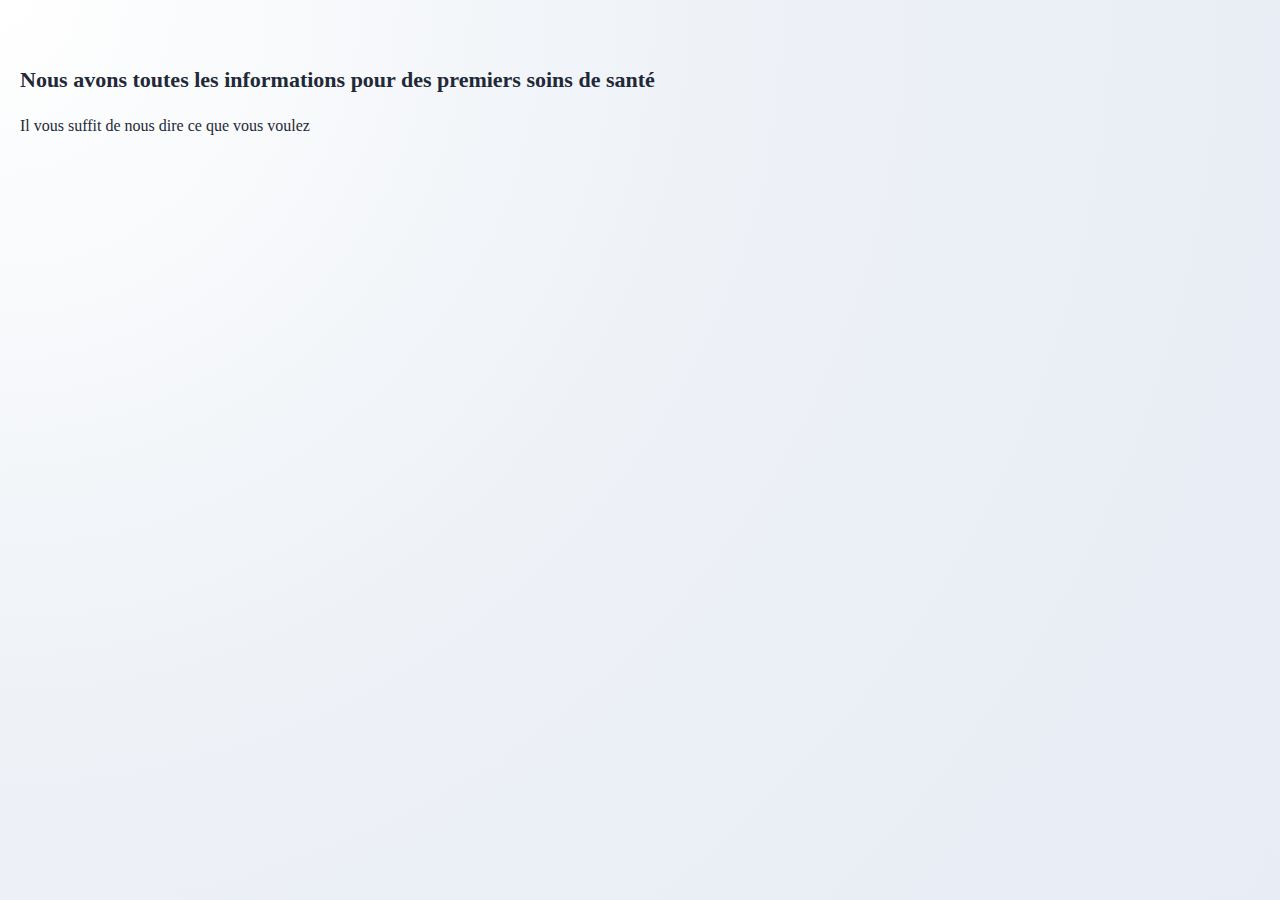
<file: Premiers-Soins.html>
<!DOCTYPE html>
<html lang="fr">
<head>
    <meta charset="UTF-8">
    <meta name="viewport" content="width=device-width, initial-scale=1.0">
    <title>Premiers soins</title>
    <link rel="stylesheet" href="style.css">
</head>
<body>
    <h2>Nous avons toutes les informations pour des premiers soins de santé</h2>
    <p>Il vous suffit de nous dire ce que vous voulez</p>

</body>
</html>
</file>
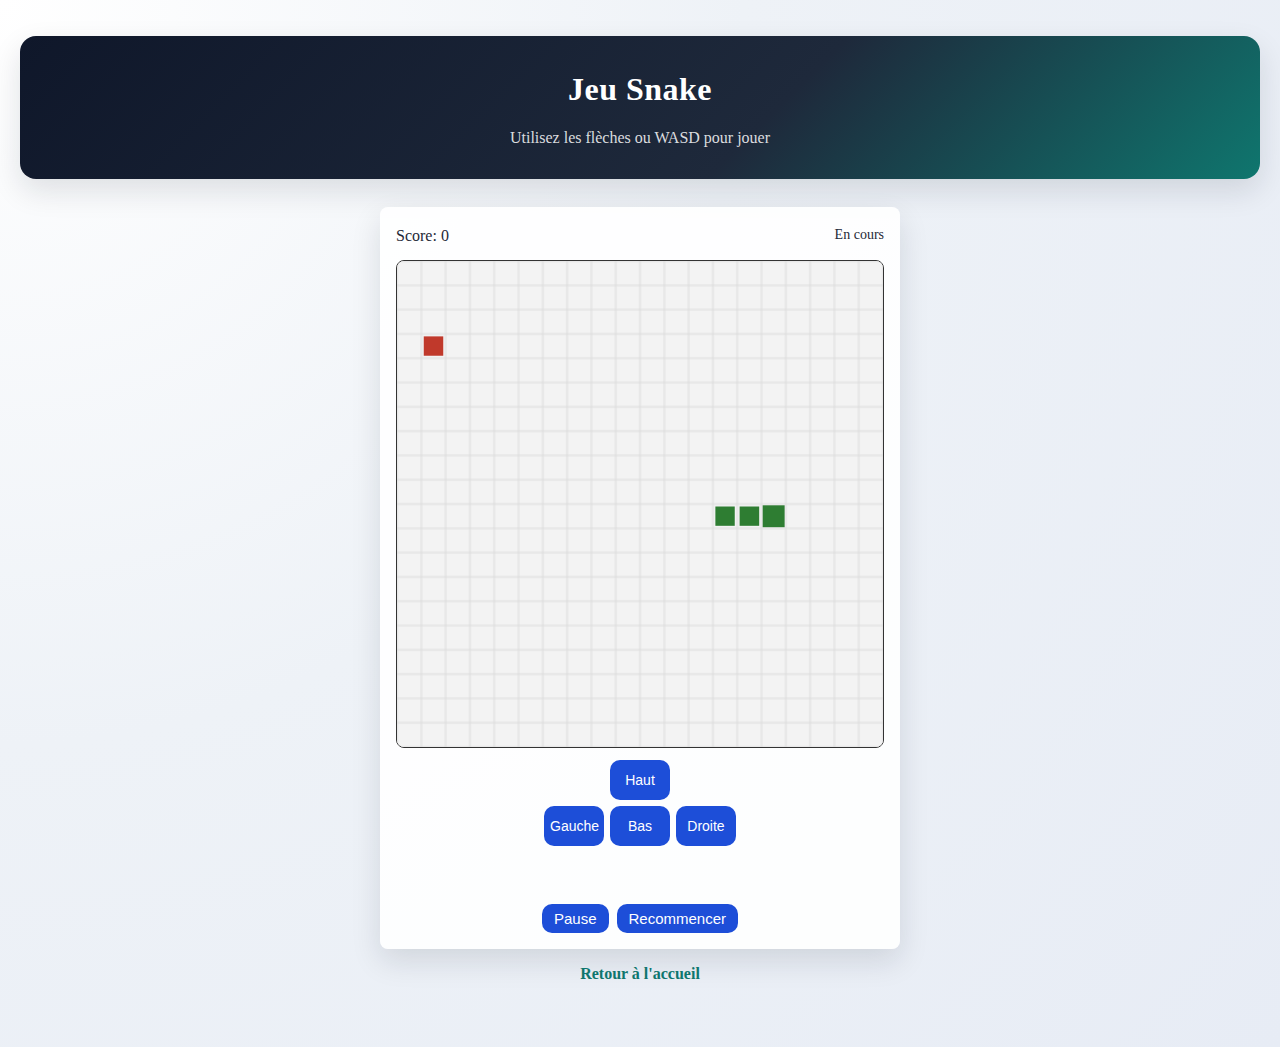
<file: Snake.html>
<!DOCTYPE html>
<html lang="fr">
<head>
    <meta charset="UTF-8">
    <meta name="viewport" content="width=device-width, initial-scale=1.0">
    <title>Jeu Snake</title>
    <link rel="stylesheet" href="style.css">
    <style>
        .game-wrap {
            background: rgba(255, 255, 255, 0.9);
            border-radius: 8px;
            padding: 16px;
            max-width: 520px;
            margin: 0 auto;
        }
        .game-header {
            display: flex;
            justify-content: space-between;
            align-items: center;
            margin-bottom: 12px;
        }
        .status {
            font-size: 14px;
        }
        canvas {
            display: block;
            width: 100%;
            height: auto;
            background: #f3f3f3;
            border: 1px solid #333;
        }
        .controls {
            display: grid;
            grid-template-columns: 60px 60px 60px;
            grid-template-rows: 40px 40px 40px;
            gap: 6px;
            justify-content: center;
            margin: 12px 0;
        }
        .controls button {
            padding: 6px;
            font-size: 14px;
        }
        .actions {
            display: flex;
            gap: 8px;
            justify-content: center;
        }
        .actions button {
            padding: 6px 12px;
        }
        .back-link {
            margin-top: 12px;
            text-align: center;
        }
    </style>
</head>
<body>
    <div class="header">
        <h1>Jeu Snake</h1>
        <p>Utilisez les flèches ou WASD pour jouer</p>
    </div>

    <div class="game-wrap">
        <div class="game-header">
            <div>Score: <span id="score">0</span></div>
            <div class="status" id="status">En cours</div>
        </div>
        <canvas id="game" width="400" height="400" aria-label="Jeu Snake"></canvas>
        <div class="controls" aria-label="Contrôle tactile">
            <div></div>
            <button id="btn-up" type="button">Haut</button>
            <div></div>
            <button id="btn-left" type="button">Gauche</button>
            <button id="btn-down" type="button">Bas</button>
            <button id="btn-right" type="button">Droite</button>
            <div></div>
            <div></div>
            <div></div>
        </div>
        <div class="actions">
            <button id="btn-pause" type="button">Pause</button>
            <button id="btn-restart" type="button">Recommencer</button>
        </div>
    </div>

    <div class="back-link">
        <a href="index.html">Retour à l'accueil</a>
    </div>

    <script src="snake.js"></script>
</body>
</html>
</file>
<file: style.css>
/* Portfolio base */
:root {
    --bg: #f3f5f9;
    --card: #ffffff;
    --ink: #1f2937;
    --muted: #6b7280;
    --accent: #1d4ed8;
    --accent-2: #0f766e;
    --border: #e5e7eb;
    --shadow: 0 12px 30px rgba(15, 23, 42, 0.12);
}

* {
    box-sizing: border-box;
}

html {
    background: radial-gradient(circle at top left, #ffffff 0%, #eef2f7 45%, #e7ecf5 100%);
}

body {
    font-family: "Georgia", "Times New Roman", serif;
    color: var(--ink);
    margin: 0;
    padding: 36px 20px 60px;
    width: 100%;
    min-height: 100vh;
    line-height: 1.6;
}

a {
    color: inherit;
    text-decoration: none;
}

.hero {
    display: grid;
    gap: 18px;
    margin-bottom: 24px;
}

.hero h1 {
    font-size: 34px;
    margin: 0 0 6px;
}

.hero p {
    margin: 0;
    color: var(--muted);
}

.hero-actions {
    display: flex;
    gap: 10px;
    flex-wrap: wrap;
}

.btn {
    display: inline-flex;
    align-items: center;
    justify-content: center;
    padding: 10px 16px;
    border-radius: 999px;
    background: var(--accent);
    color: #ffffff;
    font-weight: 600;
}

.btn.secondary {
    background: #e2e8f0;
    color: #1e293b;
}

.header {
    background: linear-gradient(135deg, #0f172a 0%, #1e293b 60%, #0f766e 100%);
    color: #ffffff;
    padding: 28px 24px;
    border-radius: 16px;
    text-align: center;
    box-shadow: var(--shadow);
    margin-bottom: 28px;
}

.header h1 {
    margin: 0 0 10px;
    font-size: 32px;
    letter-spacing: 0.5px;
}

.header p {
    margin: 0;
    color: rgba(255, 255, 255, 0.85);
}

.header img {
    display: block;
    width: 120px;
    height: 120px;
    object-fit: contain;
    margin: 16px auto 10px;
    background: rgba(255, 255, 255, 0.12);
    border-radius: 50%;
    padding: 12px;
}

.container {
    background: var(--card);
    padding: 20px 22px;
    border-radius: 14px;
    box-shadow: var(--shadow);
    margin-bottom: 26px;
}

ol {
    margin: 0;
    padding-left: 20px;
    display: grid;
    gap: 12px;
}

ol li a {
    display: block;
    padding: 12px 14px;
    border: 1px solid var(--border);
    border-radius: 10px;
    background: #f8fafc;
    transition: transform 0.2s ease, border-color 0.2s ease;
}

ol li a:hover {
    transform: translateY(-2px);
    border-color: var(--accent);
}

h2 {
    font-size: 22px;
    margin: 26px 0 8px;
}

.section {
    background: var(--card);
    padding: 20px 22px;
    border-radius: 14px;
    box-shadow: var(--shadow);
    margin-bottom: 22px;
}

.grid {
    display: grid;
    gap: 14px;
}

.grid-3 {
    grid-template-columns: repeat(auto-fit, minmax(220px, 1fr));
}

.filters {
    display: flex;
    flex-wrap: wrap;
    gap: 8px;
    margin-top: 12px;
}

.filter-btn {
    padding: 8px 14px;
    border-radius: 999px;
    border: 1px solid var(--border);
    background: #f8fafc;
    cursor: pointer;
    font-weight: 600;
    color: #1f2937;
}

.filter-btn.active {
    background: var(--accent);
    color: #ffffff;
    border-color: var(--accent);
}

.album-description {
    color: var(--muted);
    margin-top: 4px;
}

.hidden {
    display: none;
}

.card {
    border: 1px solid var(--border);
    border-radius: 12px;
    padding: 14px;
    background: #f8fafc;
}

.tag {
    display: inline-block;
    padding: 4px 10px;
    border-radius: 999px;
    background: #e0f2fe;
    color: #075985;
    font-size: 12px;
    font-weight: 600;
}

.stats {
    display: grid;
    grid-template-columns: repeat(auto-fit, minmax(160px, 1fr));
    gap: 12px;
    margin-top: 12px;
}

.stat {
    background: #0f172a;
    color: #ffffff;
    border-radius: 12px;
    padding: 12px;
}

.stat span {
    display: block;
    font-size: 12px;
    color: rgba(255, 255, 255, 0.7);
}

.gallery {
    display: grid;
    gap: 10px;
    grid-template-columns: repeat(auto-fit, minmax(160px, 1fr));
    margin-top: 12px;
}

.gallery img {
    width: 100%;
    height: 160px;
    object-fit: cover;
    border-radius: 10px;
    border: 1px solid var(--border);
    cursor: zoom-in;
}

.lightbox {
    position: fixed;
    inset: 0;
    background: rgba(15, 23, 42, 0.8);
    display: none;
    align-items: center;
    justify-content: center;
    padding: 24px;
    z-index: 9999;
}

.lightbox.open {
    display: flex;
}

.lightbox img {
    max-width: min(900px, 92vw);
    max-height: 86vh;
    border-radius: 12px;
    box-shadow: 0 20px 50px rgba(0, 0, 0, 0.35);
    border: 2px solid #ffffff;
}

.cta {
    background: linear-gradient(135deg, #1d4ed8 0%, #0f766e 100%);
    color: #ffffff;
    padding: 20px;
    border-radius: 16px;
    text-align: center;
}

.cta p {
    margin: 8px 0 0;
    color: rgba(255, 255, 255, 0.85);
}

.fun-strip {
    display: grid;
    gap: 12px;
    grid-template-columns: repeat(auto-fit, minmax(180px, 1fr));
    margin-top: 12px;
}

.fun-card {
    position: relative;
    padding: 14px;
    border-radius: 14px;
    border: 1px solid var(--border);
    background: linear-gradient(135deg, #f8fafc 0%, #ffffff 55%, #eef2ff 100%);
    overflow: hidden;
}

.fun-card p {
    margin: 8px 0 0;
    color: var(--muted);
    font-size: 14px;
}

.fun-icon {
    width: 56px;
    height: 56px;
    display: inline-flex;
    align-items: center;
    justify-content: center;
    border-radius: 16px;
    background: #0f172a;
    color: #ffffff;
    box-shadow: 0 8px 20px rgba(15, 23, 42, 0.2);
    animation: float 3.6s ease-in-out infinite;
}

.fun-card:nth-child(2) .fun-icon {
    animation: pulse 2.6s ease-in-out infinite;
}

.fun-card:nth-child(3) .fun-icon {
    animation: swing 3.2s ease-in-out infinite;
}

.fun-card::after {
    content: "";
    position: absolute;
    inset: 0;
    background: radial-gradient(circle at 20% 20%, rgba(29, 78, 216, 0.15), transparent 55%);
    opacity: 0.8;
    pointer-events: none;
    animation: glow 6s ease-in-out infinite;
}

@keyframes float {
    0%, 100% { transform: translateY(0); }
    50% { transform: translateY(-6px); }
}

@keyframes pulse {
    0%, 100% { transform: scale(1); }
    50% { transform: scale(1.06); }
}

@keyframes swing {
    0%, 100% { transform: rotate(0deg); }
    50% { transform: rotate(6deg); }
}

@keyframes glow {
    0%, 100% { opacity: 0.3; }
    50% { opacity: 0.9; }
}

.login {
    display: inline-block;
    padding: 6px 12px;
    border-radius: 999px;
    background: #e0f2fe;
    color: #075985;
    font-weight: 600;
    margin-bottom: 12px;
}

form {
    background: var(--card);
    padding: 18px 22px;
    border-radius: 14px;
    box-shadow: var(--shadow);
    display: grid;
    gap: 10px;
}

label {
    font-weight: 600;
    color: var(--muted);
}

input,
textarea {
    padding: 10px 12px;
    border-radius: 10px;
    border: 1px solid var(--border);
    font-size: 15px;
    font-family: "Georgia", "Times New Roman", serif;
    background: #f9fafb;
}

select {
    padding: 10px 12px;
    border-radius: 10px;
    border: 1px solid var(--border);
    font-size: 15px;
    font-family: "Georgia", "Times New Roman", serif;
    background: #f9fafb;
}

textarea {
    min-height: 100px;
    resize: vertical;
}

button {
    padding: 10px 14px;
    background: var(--accent);
    color: #ffffff;
    border: none;
    border-radius: 10px;
    font-size: 15px;
    cursor: pointer;
}

button:hover {
    background: #1e40af;
}

.game-wrap {
    background: var(--card);
    border-radius: 16px;
    padding: 16px;
    box-shadow: var(--shadow);
}

canvas {
    border-radius: 8px;
}

.back-link {
    margin-top: 18px;
    text-align: center;
}

.back-link a {
    color: var(--accent-2);
    font-weight: 600;
}

.site-footer {
    margin-top: 28px;
    padding: 18px;
    border-radius: 14px;
    background: #0f172a;
    color: #ffffff;
    text-align: center;
    box-shadow: var(--shadow);
}

.site-footer p {
    margin: 0 0 10px;
    color: rgba(255, 255, 255, 0.85);
}

.social-links {
    display: flex;
    flex-wrap: wrap;
    gap: 10px;
    justify-content: center;
}

.social-links a {
    padding: 8px 12px;
    border-radius: 999px;
    background: rgba(255, 255, 255, 0.12);
    color: #ffffff;
    font-weight: 600;
    border: 1px solid rgba(255, 255, 255, 0.2);
}

.social-links a:hover {
    background: rgba(255, 255, 255, 0.22);
}

.payment-grid {
    display: grid;
    gap: 14px;
    grid-template-columns: repeat(auto-fit, minmax(240px, 1fr));
    margin-top: 12px;
}

.payment-card {
    border: 1px solid var(--border);
    border-radius: 12px;
    padding: 16px;
    background: #f8fafc;
}

.qr-image {
    width: 100%;
    max-width: 220px;
    height: auto;
    display: block;
    margin: 10px auto;
    border-radius: 10px;
    border: 1px solid var(--border);
    background: #ffffff;
    padding: 6px;
}

.modal {
    position: fixed;
    inset: 0;
    background: rgba(15, 23, 42, 0.65);
    display: none;
    align-items: center;
    justify-content: center;
    padding: 20px;
    z-index: 9999;
}

.modal.open {
    display: flex;
}

.modal-card {
    width: min(520px, 92vw);
    background: #ffffff;
    border-radius: 16px;
    padding: 20px;
    box-shadow: var(--shadow);
}

.modal-actions {
    display: flex;
    gap: 10px;
    justify-content: flex-end;
    margin-top: 14px;
    flex-wrap: wrap;
}

.modal-card input[type="file"] {
    margin-top: 8px;
}

.modal-error {
    color: #b91c1c;
    font-weight: 600;
    margin: 8px 0 0;
}

.wardrobe-grid {
    display: grid;
    gap: 12px;
    grid-template-columns: repeat(auto-fit, minmax(200px, 1fr));
    margin-top: 12px;
}

.wardrobe-card {
    border: 1px solid var(--border);
    border-radius: 12px;
    padding: 12px;
    background: #f8fafc;
}

.wardrobe-card img {
    width: 100%;
    height: 160px;
    object-fit: cover;
    border-radius: 8px;
    border: 1px solid var(--border);
    margin-bottom: 8px;
}

.wardrobe-card h3 {
    margin: 0 0 4px;
    font-size: 16px;
}

.wardrobe-meta {
    margin: 0;
    font-size: 12px;
    color: var(--muted);
}

.wardrobe-empty {
    color: var(--muted);
    margin-top: 8px;
}

.auth-grid {
    display: grid;
    gap: 12px;
    grid-template-columns: repeat(auto-fit, minmax(220px, 1fr));
    margin-top: 12px;
}

.auth-card {
    display: grid;
    gap: 10px;
    padding: 14px;
    border-radius: 12px;
    border: 1px solid var(--border);
    background: #f8fafc;
    font-weight: 600;
}

.auth-title {
    font-size: 16px;
}

.auth-sub {
    font-size: 13px;
    color: var(--muted);
    font-weight: 400;
}

.auth-form {
    display: grid;
    gap: 10px;
}

.auth-buttons {
    display: grid;
    gap: 10px;
}

.auth-note {
    color: var(--muted);
    font-weight: 400;
    margin: 0;
}

.auth-message {
    margin-top: 12px;
    font-weight: 600;
    color: #0f766e;
}

.auth-message.error {
    color: #b91c1c;
}

@media (max-width: 640px) {
    body {
        padding: 24px 16px 40px;
    }

    .header h1 {
        font-size: 26px;
    }

    .header img {
        width: 90px;
        height: 90px;
    }
}
</file>
